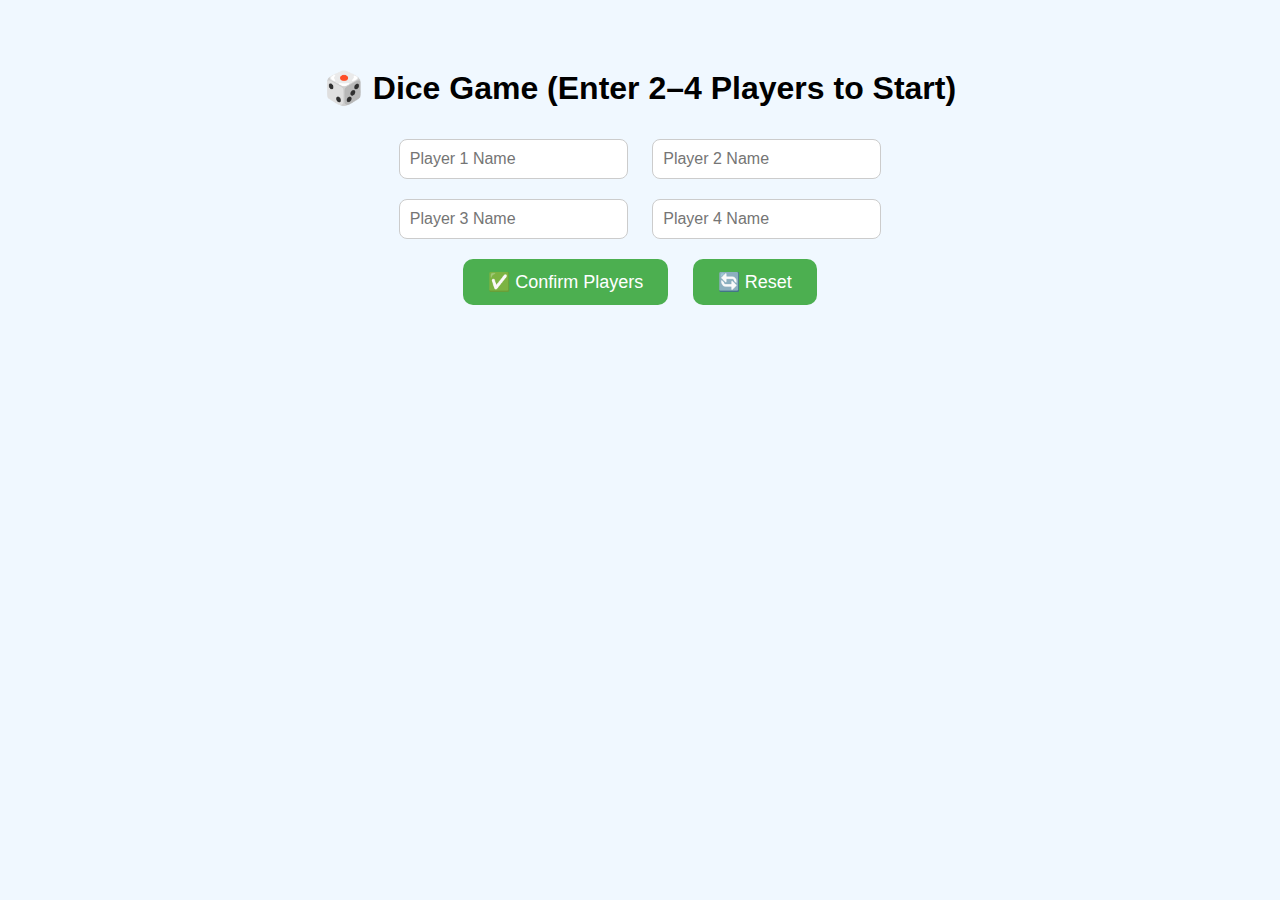
<file: Ludo-Game/index.html>
<!DOCTYPE html>
<html>
<head>
  <title>🎲 Dynamic Dice Game</title>
  <link rel="stylesheet" href="ludo.css">
</head>
<body>

  <h1>🎲 Dice Game (Enter 2–4 Players to Start)</h1>

  <div id="nameInputs">
    <input type="text" id="p1" placeholder="Player 1 Name" />
    <input type="text" id="p2" placeholder="Player 2 Name" /><br>
    <input type="text" id="p3" placeholder="Player 3 Name" />
    <input type="text" id="p4" placeholder="Player 4 Name" />
  </div>

  <button onclick="initGame()">✅ Confirm Players</button>
  <button onclick="resetGame()">🔄 Reset</button>

  <div id="countdown"></div>

  <div id="gameDisplay" class="fade">
    <div id="round"></div>
    <div id="rolls"></div>
    <div id="scores"></div>
    <div id="result" class="highlight"></div>
    <button onclick="startGame()">🎮 Next Round</button>
  </div>

  <script src="ludo.js"></script>
</body>
</html>
</file>
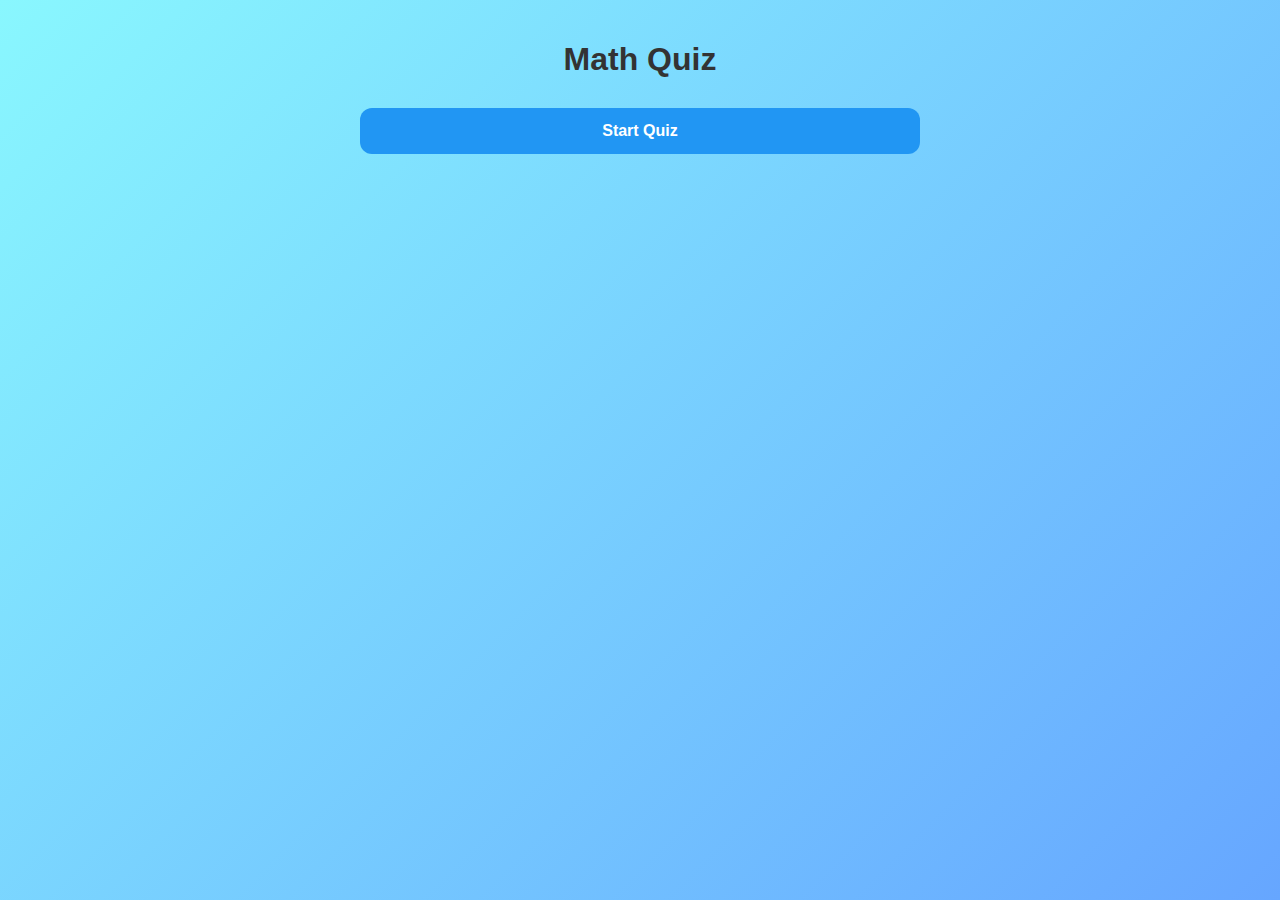
<file: Math-quiz/index.html>
<!DOCTYPE html>
<html lang="en">
<head>
  <meta charset="UTF-8" />
  <meta name="viewport" content="width=device-width, initial-scale=1.0" />
  <title>Offline Math Quiz</title>
  <link rel="stylesheet" href="math.css">
</head>
<body>
<div class="container">
  <h1>Math Quiz</h1>
  <button id="start-btn" class="btn-primary">Start Quiz</button>

  <div id="quiz" class="card" style="display:none;">
    <div class="info">
      <span>Score: <span id="score">0</span></span>
      <span>Question <span id="current">1</span></span>
    </div>

    <div class="progress"><div id="progress-bar" class="progress-bar"></div></div>

    <div id="timer">Time left: <span id="time-left">30</span>s</div>

    <div id="question" class="question"></div>
    <div id="answers"></div>

    <button id="next-btn" class="btn-primary" style="display:none;">Next</button>
    <button id="restart-btn" class="btn-primary" style="display:none;">Restart</button>
  </div>

  <div id="summary" class="card" style="display:none;">
    <h2>Quiz Completed!</h2>
    <p>Your Score: <span id="final-score"></span></p>
    <p>High Score: <span id="high-score"></span></p>
    <button id="play-again-btn" class="btn-primary">Play Again</button>
  </div>
</div>

<script src="math.js"></script>
</body>
</html>
</file>
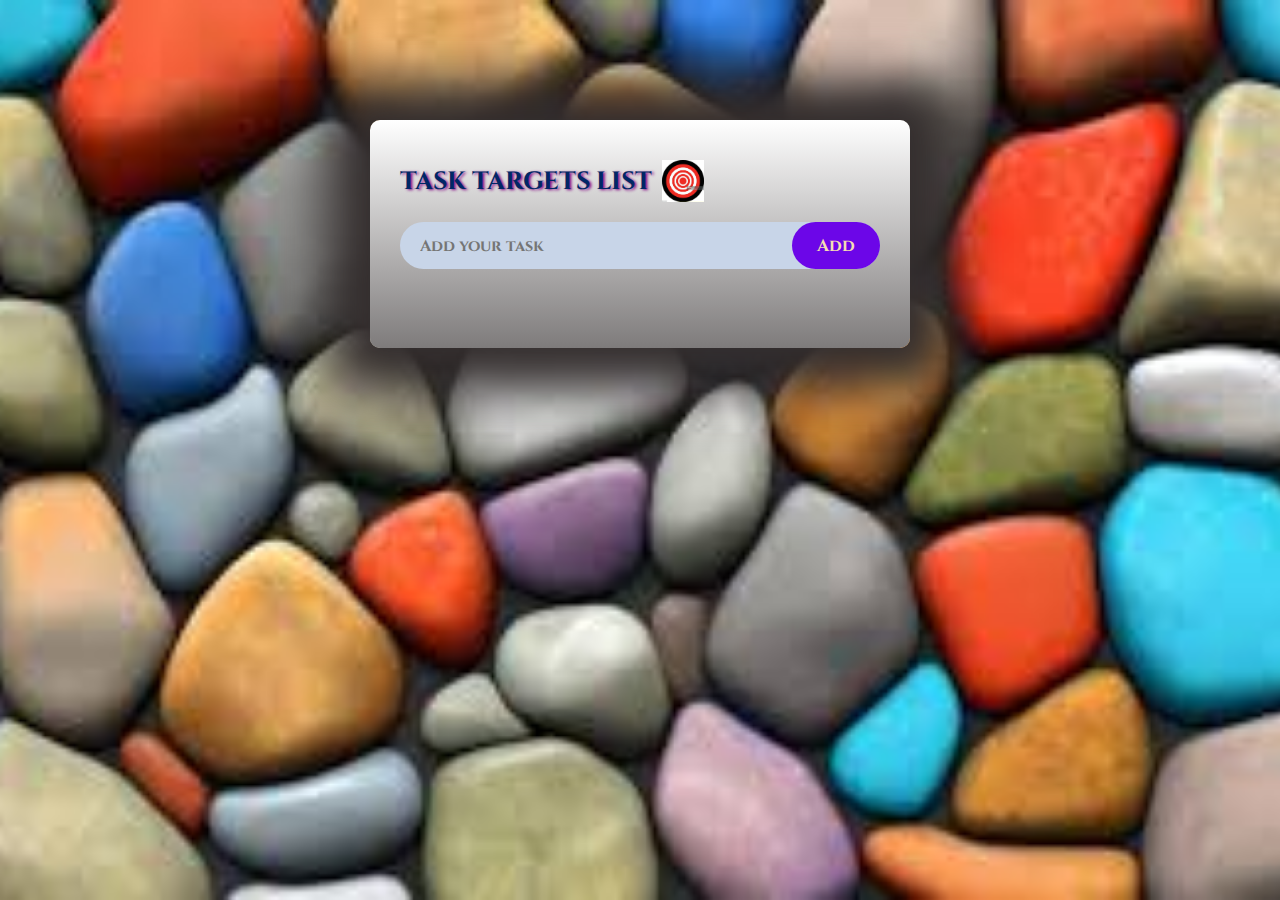
<file: DAILY TARGETS .html>
<!DOCTYPE html>
<html lang="en">

<head>
  <meta charset="UTF-8" />
  <meta name="viewport" content="width=device-width, initial-scale=1.0" />
  <title>DAILY TARGETS</title>
  <link
    href="https://fonts.googleapis.com/css2?family=Cinzel:wght@400..900&family=Griffy&family=Vollkorn+SC&family=MedievalSharp&display=swap"
    rel="stylesheet">
  <style>
    * {
      margin: 0;
      padding: 0;
      font-family: 'Cinzel';
      box-sizing: border-box;
      font-weight: bold;
    }

    .cont {
      width: 100%;
      min-height: 100vh;
      background: url("[data-uri]");
      background-repeat: no-repeat;
      background-size: cover;
      background-position: center;
      padding: 20px;
    }

    .todo-app {
      width: 100%;
      max-width: 540px;
      background: linear-gradient(white, rgb(126, 123, 123));
      margin: 100px auto 20px;
      padding: 40px 30px 70px;
      border-radius: 10px;
      box-shadow: rgb(52, 46, 46) 1px 1px 50px 43px;
    }

    .todo-app h2 {
      color: #002765;
      display: flex;
      align-items: center;
      margin-bottom: 20px;
      font-family: "Cinzel", serif;
      font-weight: bold;
      font-size: 25px;
      text-shadow: purple 2px 1px 3px;
    }

    .todo-app h2 img {
      width: 42px;
      margin-left: 10px;
    }

    .row {
      display: flex;
      align-items: center;
      justify-content: space-between;
      background: #c8d5e8;
      border-radius: 30px;
      padding-left: 10px;
      margin-bottom: 9px;
    }

    input {
      flex: 1;
      font-size: 16px;
      border: none;
      outline: none;
      background: transparent;
      padding: 10px;
    }

    button {
      border: none;
      outline: none;
      padding: 12px 25px;
      background: #6c06e8;
      color: wheat;
      font-size: 17px;
      cursor: pointer;
      border-radius: 30px;
    }

    ul li {
      list-style: none;
      font-size: 17px;
      padding: 13px 8px 12px 45px;
      user-select: none;
      cursor: pointer;
      position: relative;
    }

    ul li::before {
      content: '';
      position: absolute;
      height: 30px;
      width: 30px;
      border-radius: 100%;
      background-image: url("[data-uri]");
      background-size: cover;
      background-position: center;
      top: 12px;
      left: 5px;
    }

    ul li.done {
      color: #ab66ff;
      text-decoration: line-through;
    }

    ul li.done::before {
      background-image: url("[data-uri]");
    }

    ul li span {
      position: absolute;
      right: 0;
      top: 5px;
      width: 40px;
      height: 40px;
      font-size: 22px;
      color: #ff0404;
      line-height: 40px;
      text-align: center;
      border-radius: 50%;
    }

    input:hover {
      background: rgb(216, 207, 248);
    }

    button:hover {
      background: #360474;
    }

    ul li:hover {
      background: rgb(135, 127, 127);
    }

    ul li span:hover {
      background: #d6bbbb;
    }
  </style>
</head>

<body>
  <div class="cont">
    <div class="todo-app">
      <h2>TASK TARGETS LIST <img
          src="[data-uri]">
      </h2>
      <div class="row">
        <input type="text" id="input-box" placeholder="Add your task">
        <button onclick="addTask()">Add</button>
      </div>
      <ul id="list-container"></ul>
    </div>
  </div>

  <script>
    const inputBox = document.getElementById("input-box");
    const listContainer = document.getElementById("list-container");

    function addTask() {
      if (inputBox.value.trim() === '') {
        alert("Please write something!");
        return;
      }
      let li = document.createElement("li");
      li.innerText = inputBox.value;
      listContainer.appendChild(li);

      let span = document.createElement("span");
      span.innerHTML = "\u00d7";
      li.appendChild(span);

      inputBox.value = '';
      saveData();
    }

    listContainer.addEventListener("click", function (e) {
      if (e.target.tagName === "LI") {
        e.target.classList.toggle("done");
        saveData();
      } else if (e.target.tagName === "SPAN") {
        e.target.parentElement.remove();
        saveData();
      }
    });

    function saveData() {
      localStorage.setItem("data", listContainer.innerHTML);
    }

    function showTask() {
      listContainer.innerHTML = localStorage.getItem("data") || "";
    }

    showTask();
  </script>
</body>

</html>
</file>
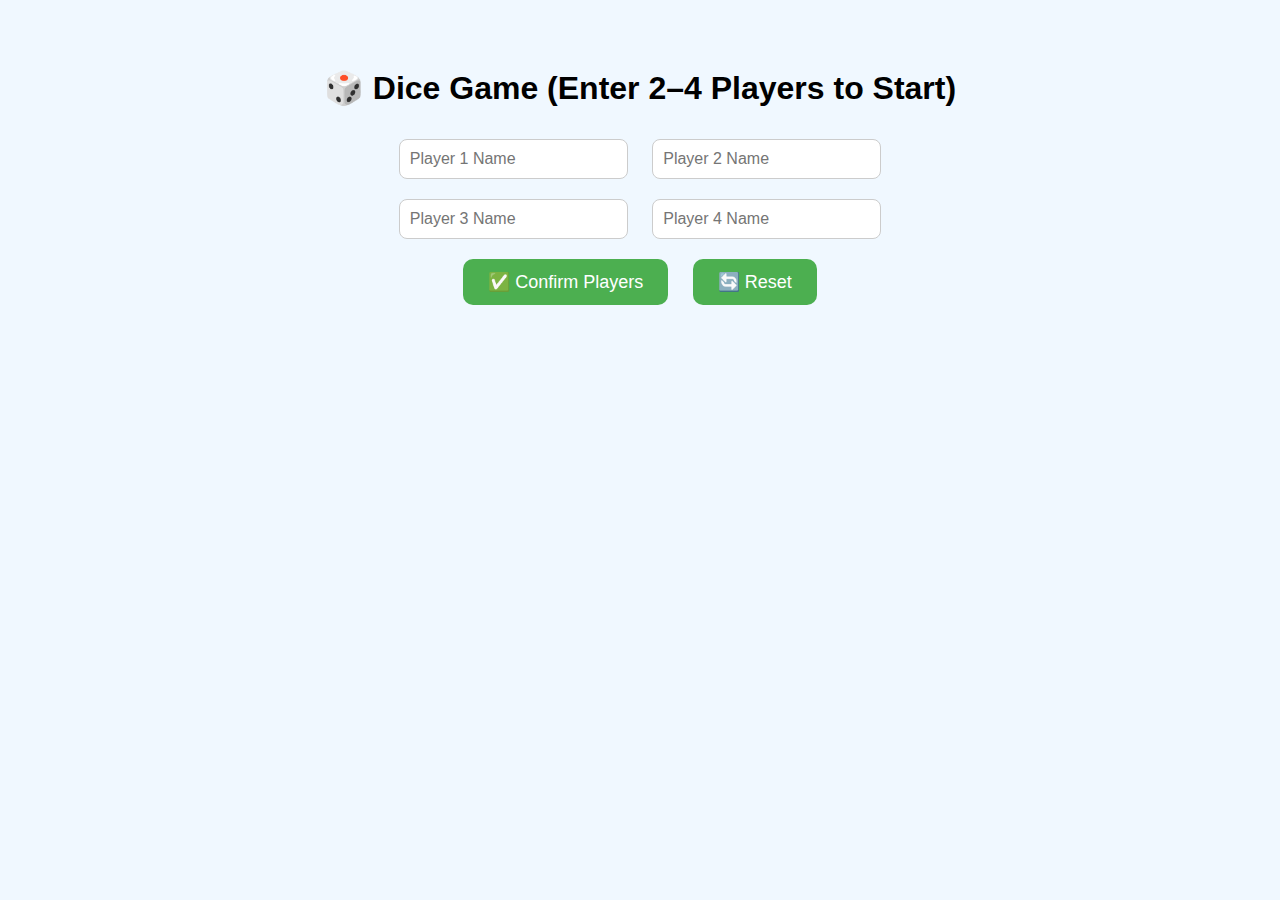
<file: LUDO .html>
<!DOCTYPE html>
<html>
<head>
  <title>🎲 Dynamic Dice Game</title>
  <style>
    body {
      font-family: sans-serif;
      text-align: center;
      padding: 40px;
      background-color: #f0f8ff;
    }

    input {
      padding: 10px;
      font-size: 16px;
      margin: 10px;
      border-radius: 8px;
      border: 1px solid #ccc;
    }

    button {
      padding: 12px 25px;
      font-size: 18px;
      background-color: #4CAF50;
      color: white;
      border: none;
      border-radius: 10px;
      cursor: pointer;
      margin: 10px;
    }

    #gameDisplay {
      opacity: 0;
      transition: opacity 0.8s ease-in-out;
    }

    #gameDisplay.show {
      opacity: 1;
    }

    #round, #rolls, #scores, #result, #countdown {
      margin-top: 20px;
      font-size: 20px;
      font-weight: bold;
    }

    .highlight {
      font-size: 26px;
      color: darkblue;
      margin-top: 20px;
    }

    .dice {
      display: inline-block;
      font-size: 30px;
      animation: rollDice 0.6s ease-in-out;
    }

    @keyframes rollDice {
      0% { transform: rotate(0deg) scale(1); opacity: 0.3; }
      50% { transform: rotate(360deg) scale(1.4); opacity: 0.9; }
      100% { transform: rotate(0deg) scale(1); opacity: 1; }
    }

    #countdown {
      font-size: 28px;
      color: crimson;
    }
  </style>
</head>
<body>

  <h1>🎲 Dice Game (Enter 2–4 Players to Start)</h1>

  <!-- Player Inputs -->
  <div id="nameInputs">
    <input type="text" id="p1" placeholder="Player 1 Name" />
    <input type="text" id="p2" placeholder="Player 2 Name" /><br>
    <input type="text" id="p3" placeholder="Player 3 Name" />
    <input type="text" id="p4" placeholder="Player 4 Name" />
  </div>

  <!-- Buttons -->
  <button onclick="initGame()">✅ Confirm Players</button>
  <button onclick="resetGame()">🔄 Reset</button>

  <!-- Countdown Display -->
  <div id="countdown"></div>

  <!-- Game Display -->
  <div id="gameDisplay" class="fade">
    <div id="round"></div>
    <div id="rolls"></div>
    <div id="scores"></div>
    <div id="result" class="highlight"></div>
    <button onclick="startGame()">🎮 Next Round</button>
  </div>

  <script>
    let round = 0;
    const maxRounds = 7;
    let players = [];
    let scores = [];

    function initGame() {
      // Collect player names from inputs
      players = [
        document.getElementById("p1").value.trim(),
        document.getElementById("p2").value.trim(),
        document.getElementById("p3").value.trim(),
        document.getElementById("p4").value.trim()
      ].filter(name => name !== "");

      if (players.length < 2) {
        alert("❗ Please enter at least 2 player names to start the game.");
        return;
      }

      // Hide name inputs, show game UI
      document.getElementById("nameInputs").style.display = "none";
      document.getElementById("gameDisplay").classList.remove("show");
      round = 0;
      scores = new Array(players.length).fill(0);

      // Start first round
      startGame();
    } 

    function startGame() {
      if (round >= maxRounds) return;

      round++;
      document.getElementById("round").textContent = `🎯 Round ${round} of ${maxRounds}`;

      // Countdown before roll
      let countdown = 3;
      document.getElementById("countdown").textContent = countdown;

      const interval = setInterval(() => {
        countdown--;
        if (countdown > 0) {
          document.getElementById("countdown").textContent = countdown;
        } else if (countdown === 0) {
          document.getElementById("countdown").textContent = "🎲 Rolling!";
        } else {
          clearInterval(interval);
          document.getElementById("countdown").textContent = "";
          playRound();
        }
      }, 800);
    }

    function playRound() {
      const gameDisplay = document.getElementById("gameDisplay");
      gameDisplay.classList.remove("show");
      void gameDisplay.offsetWidth;
      gameDisplay.classList.add("show");

      let rollsText = "";
      for (let i = 0; i < players.length; i++) {
        const roll = Math.floor(Math.random() * 6) + 1;
        scores[i] += roll;
        rollsText += `<div class="dice">${players[i]} rolled: ${roll} 🎲</div><br>`;
      }

      document.getElementById("rolls").innerHTML = rollsText;
      document.getElementById("scores").innerText =
        `Scores:\n${players.map((p, i) => `${p}: ${scores[i]}`).join('\n')}`;

      if (round === maxRounds) {
        declareWinner();
      }
    }

    function declareWinner() {
      const maxScore = Math.max(...scores);
      const winners = players.filter((_, i) => scores[i] === maxScore);

      let resultText = "";
      if (winners.length === 1) {
        resultText = `🏆 ${winners[0]} Wins with ${maxScore} Points!`;
      } else {
        resultText = `🤝 It's a Tie between ${winners.join(" & ")} with ${maxScore} Points!`;
      }

      document.getElementById("result").textContent = resultText;
    }

    function resetGame() {
      round = 0;
      players = [];
      scores = [];

      document.getElementById("nameInputs").style.display = "block";
      document.getElementById("gameDisplay").classList.remove("show");

      document.getElementById("round").textContent = "";
      document.getElementById("rolls").textContent = "";
      document.getElementById("scores").textContent = "";
      document.getElementById("result").textContent = "";
      document.getElementById("countdown").textContent = "";

      // Clear inputs
      document.getElementById("p1").value = "";
      document.getElementById("p2").value = "";
      document.getElementById("p3").value = "";
      document.getElementById("p4").value = "";
    }
  </script>

</body>
</html>
</file>
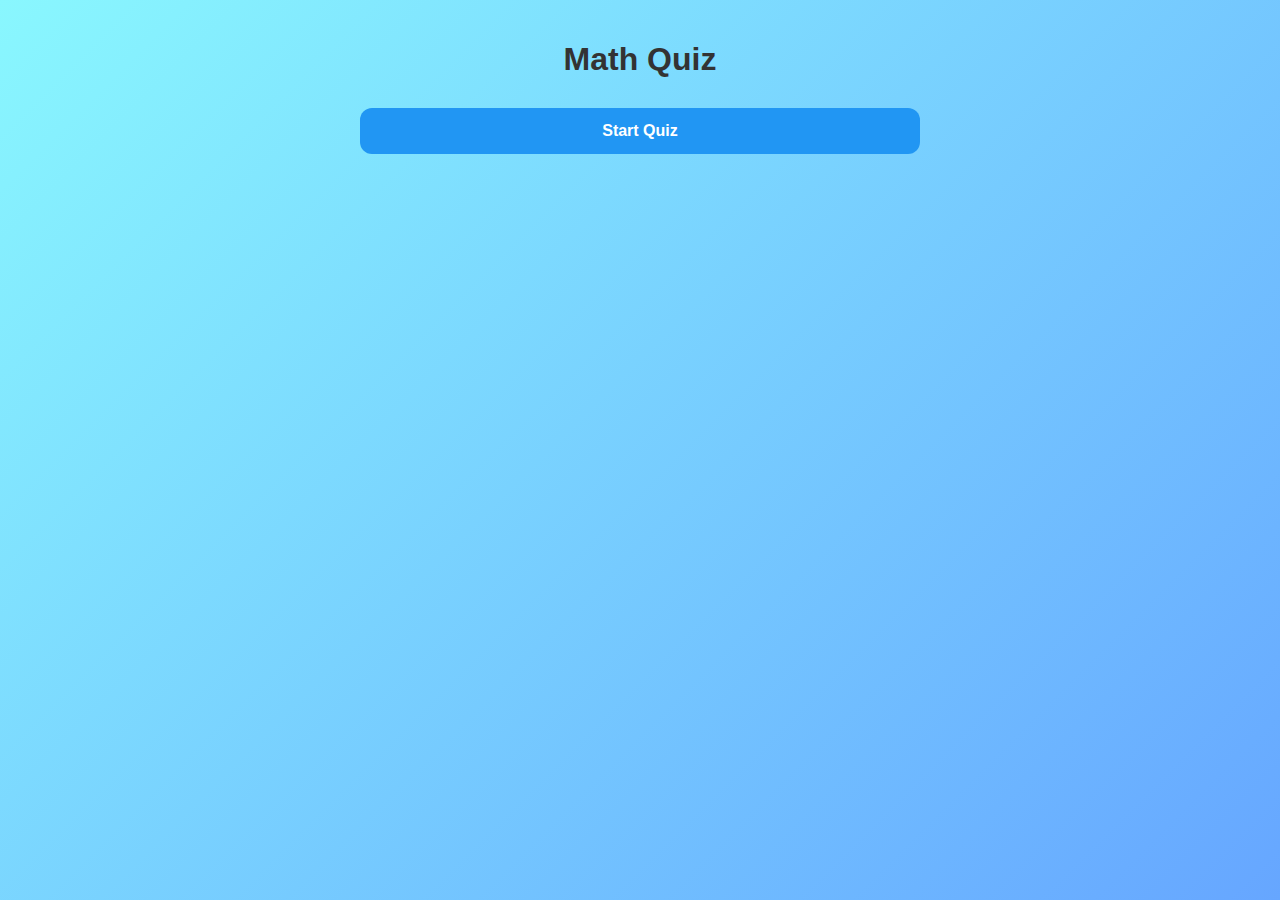
<file: MATH QUIZ .html>
<!DOCTYPE html>
<html lang="en">
<head>
  <meta charset="UTF-8" />
  <meta name="viewport" content="width=device-width, initial-scale=1.0" />
  <title>Offline Math Quiz</title>
  <style>
    * {
      box-sizing: border-box;
    }
    body {
      margin: 0;
      font-family: 'Segoe UI', sans-serif;
      background: linear-gradient(135deg, #89f7fe 0%, #66a6ff 100%);
      color: #333;
      min-height: 100vh;
      transition: background 0.5s, color 0.5s;
    }
    .container {
      max-width: 600px;
      margin: 0 auto;
      padding: 20px;
      display: flex;
      flex-direction: column;
      align-items: center;
    }
    h1 {
      text-align: center;
      margin-bottom: 20px;
    }
    .card {
      background: rgba(255, 255, 255, 0.9);
      border-radius: 16px;
      padding: 25px;
      box-shadow: 0 10px 30px rgba(0, 0, 0, 0.1);
      margin-top: 20px;
      width: 100%;
      transition: background 0.3s ease;
    }
    .question {
      font-size: 1.3rem;
      margin-bottom: 20px;
    }
    button {
      display: block;
      width: 100%;
      margin: 10px 0;
      padding: 14px;
      font-size: 1rem;
      border: none;
      border-radius: 12px;
      cursor: pointer;
      transition: all 0.3s ease;
    }
    .btn-answer {
      background: #f0f0f0;
      box-shadow: 2px 2px 6px #ccc, -2px -2px 6px #fff;
    }
    .btn-answer:hover {
      background: #e0e0e0;
    }
    .btn-correct {
      background-color: #4caf50 !important;
      color: white;
    }
    .btn-wrong {
      background-color: #f44336 !important;
      color: white;
    }
    .btn-primary {
      background: #2196f3;
      color: white;
      font-weight: bold;
    }
    .btn-primary:hover {
      background: #1976d2;
    }
    .progress {
      height: 10px;
      background: #ddd;
      border-radius: 6px;
      overflow: hidden;
      margin-top: 10px;
    }
    .progress-bar {
      height: 10px;
      background: #2196f3;
      width: 0;
      transition: width 0.3s;
    }
    .info {
      display: flex;
      justify-content: space-between;
      margin-bottom: 10px;
      font-weight: bold;
    }
    #timer {
      text-align: right;
      margin-bottom: 10px;
      font-style: italic;
    }
    @media (max-width: 500px) {
      .question {
        font-size: 1.1rem;
      }
      button {
        font-size: 0.95rem;
        padding: 12px;
      }
    }
  </style>
</head>
<body>
<div class="container">
  <h1>Math Quiz</h1>
  <button id="start-btn" class="btn-primary">Start Quiz</button>

  <div id="quiz" class="card" style="display:none;">
    <div class="info">
      <span>Score: <span id="score">0</span></span>
      <span>Question <span id="current">1</span></span>
    </div>
    <div class="progress"><div id="progress-bar" class="progress-bar"></div></div>
    <div id="timer">Time left: <span id="time-left">30</span>s</div>
    <div id="question" class="question"></div>
    <div id="answers"></div>
    <button id="next-btn" class="btn-primary" style="display:none;">Next</button>
    <button id="restart-btn" class="btn-primary" style="display:none;">Restart</button>
  </div>

  <div id="summary" class="card" style="display:none;">
    <h2>Quiz Completed!</h2>
    <p>Your Score: <span id="final-score"></span></p>
    <p>High Score: <span id="high-score"></span></p>
    <button id="play-again-btn" class="btn-primary">Play Again</button>
  </div>
</div>

<script>
// JavaScript remains unchanged — already functional
const startBtn = document.getElementById('start-btn');
const quiz = document.getElementById('quiz');
const questionEl = document.getElementById('question');
const answersEl = document.getElementById('answers');
const nextBtn = document.getElementById('next-btn');
const restartBtn = document.getElementById('restart-btn');
const scoreEl = document.getElementById('score');
const currentEl = document.getElementById('current');
const progressBar = document.getElementById('progress-bar');
const summary = document.getElementById('summary');
const finalScore = document.getElementById('final-score');
const highScoreEl = document.getElementById('high-score');
const timeLeftEl = document.getElementById('time-left');

let score = 0;
let questionCount = 0;
let correctAnswer = 0;
let timer;

function generateQuestion() {
  let a = Math.floor(Math.random() * 50) + 1;
  let b = Math.floor(Math.random() * 50) + 1;
  let ops = ['+', '-', '*', '/'];
  let op = ops[Math.floor(Math.random() * ops.length)];

  if (op === '/') {
    correctAnswer = a;
    a = a * b;
  }

  let questionText = `${a} ${op} ${b}`;
  correctAnswer = Math.round(eval(questionText));
  const options = [correctAnswer];
  while (options.length < 4) {
    const fake = correctAnswer + Math.floor(Math.random() * 10 - 5);
    if (!options.includes(fake)) options.push(fake);
  }
  return {
    question: `What is ${questionText}?`,
    options: options.sort(() => Math.random() - 0.5)
  };
}

function startTimer() {
  let time = 30;
  timeLeftEl.textContent = time;
  clearInterval(timer);
  timer = setInterval(() => {
    time--;
    timeLeftEl.textContent = time;
    if (time <= 0) {
      clearInterval(timer);
      showQuestion();
    }
  }, 1000);
}

function showQuestion() {
  const q = generateQuestion();
  questionEl.textContent = q.question;
  answersEl.innerHTML = '';
  q.options.forEach(opt => {
    const btn = document.createElement('button');
    btn.textContent = opt;
    btn.className = 'btn-answer';
    btn.onclick = () => selectAnswer(btn);
    answersEl.appendChild(btn);
  });
  nextBtn.style.display = 'none';
  restartBtn.style.display = 'none';
  updateProgress();
  startTimer();
}

function selectAnswer(btn) {
  clearInterval(timer);
  const buttons = document.querySelectorAll('.btn-answer');
  buttons.forEach(b => {
    b.disabled = true;
    if (parseInt(b.textContent) === correctAnswer) b.classList.add('btn-correct');
    else if (b === btn) b.classList.add('btn-wrong');
  });
  if (parseInt(btn.textContent) === correctAnswer) score++;
  scoreEl.textContent = score;
  nextBtn.style.display = 'block';
  restartBtn.style.display = 'block';
}

function updateProgress() {
  questionCount++;
  currentEl.textContent = questionCount;
  progressBar.style.width = `${(questionCount % 10) * 10}%`;
}

function showSummary() {
  quiz.style.display = 'none';
  summary.style.display = 'block';
  finalScore.textContent = score;
  const highScore = Math.max(score, localStorage.getItem('mathHighScore') || 0);
  localStorage.setItem('mathHighScore', highScore);
  highScoreEl.textContent = highScore;
}

startBtn.onclick = () => {
  score = 0;
  questionCount = 0;
  scoreEl.textContent = score;
  summary.style.display = 'none';
  quiz.style.display = 'block';
  showQuestion();
};

nextBtn.onclick = showQuestion;
restartBtn.onclick = showQuestion;
playAgainBtn.onclick = () => {
  score = 0;
  questionCount = 0;
  summary.style.display = 'none';
  quiz.style.display = 'block';
  showQuestion();
};
</script>
</body>
</html>
</file>
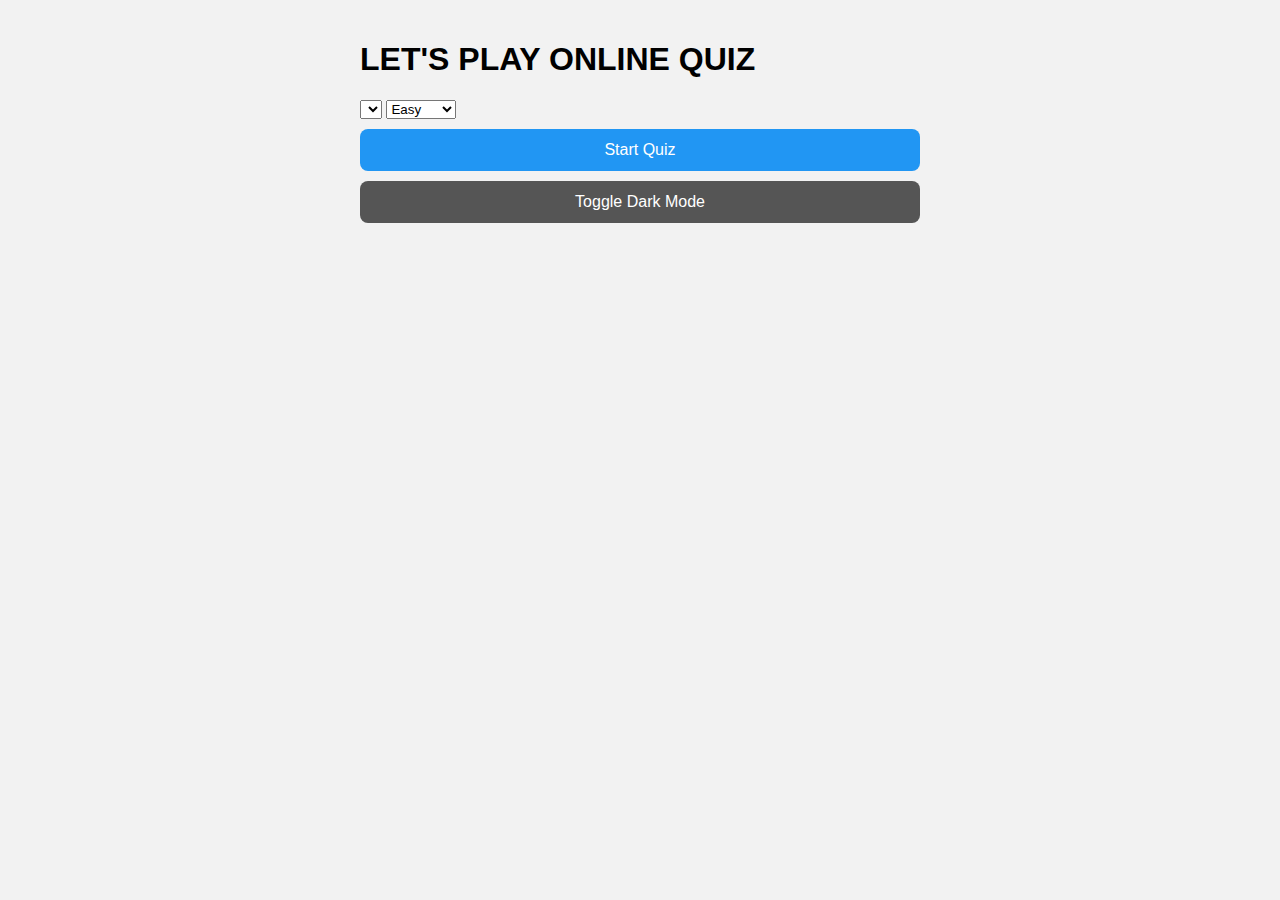
<file: QUIZ .html>
<!DOCTYPE html>
<html lang="en">
<head>
  <meta charset="UTF-8" />
  <meta name="viewport" content="width=device-width, initial-scale=1.0" />
  <title>Pro Quiz Game</title>
  <style>
    * { box-sizing: border-box; }
    body {
      margin: 0;
      font-family: 'Segoe UI', sans-serif;
      background-color: #f2f2f2;
      transition: background 0.3s, color 0.3s;
    }
    .dark-mode {
      background-color: #121212;
      color: #f5f5f5;
    }
    .container {
      max-width: 600px;
      margin: 0 auto;
      padding: 20px;
    }
    .card {
      background: white;
      border-radius: 12px;
      padding: 20px;
      box-shadow: 0 8px 24px rgba(0,0,0,0.1);
      margin-top: 20px;
      transition: background 0.3s;
    }
    .dark-mode .card {
      background: #1e1e1e;
    }
    .question {
      font-size: 1.2rem;
      margin-bottom: 15px;
    }
    button {
      display: block;
      width: 100%;
      margin: 10px 0;
      padding: 12px;
      font-size: 1rem;
      border: none;
      border-radius: 8px;
      cursor: pointer;
      transition: background 0.3s;
    }
    .btn-answer { background: #eee; }
    .btn-answer:hover { background: #ddd; }
    .btn-correct { background-color: #4caf50 !important; color: white; }
    .btn-wrong { background-color: #f44336 !important; color: white; }
    .btn-primary {
      background: #2196f3;
      color: white;
    }
    .btn-toggle {
      background: #555;
      color: white;
      margin-top: 10px;
    }
    .progress {
      height: 10px;
      background: #ddd;
      border-radius: 6px;
      overflow: hidden;
      margin-top: 10px;
    }
    .progress-bar {
      height: 10px;
      background: #2196f3;
      width: 0;
      transition: width 0.3s;
    }
    .info {
      display: flex;
      justify-content: space-between;
      margin-bottom: 10px;
    }
    @media (max-width: 500px) {
      .question { font-size: 1rem; }
    }
  </style>
</head>
<body>
<div class="container">
  <h1>LET'S PLAY ONLINE QUIZ</h1>
  <select id="category-select"></select>
  <select id="difficulty-select">
    <option value="easy">Easy</option>
    <option value="medium">Medium</option>
    <option value="hard">Hard</option>
  </select>
  <button id="start-btn" class="btn-primary">Start Quiz</button>
  <button id="toggle-theme" class="btn-toggle">Toggle Dark Mode</button>

  <div id="quiz" class="card" style="display:none;">
    <div class="info">
      <span>Score: <span id="score">0</span></span>
      <span>Question <span id="current">1</span></span>
    </div>
    <div class="progress"><div id="progress-bar" class="progress-bar"></div></div>
    <div id="question" class="question">Question text</div>
    <div id="answers"></div>
    <button id="next-btn" class="btn-primary" style="display:none;">Next</button>
    <button id="restart-btn" class="btn-primary" style="display:none;">Restart</button>
  </div>

  <div id="summary" class="card" style="display:none;">
    <h2>Quiz Completed!</h2>
    <p>Your Score: <span id="final-score"></span></p>
    <p>High Score: <span id="high-score"></span></p>
    <button id="play-again-btn" class="btn-primary">Play Again</button>
  </div>
</div>

<script>
const categorySelect = document.getElementById('category-select');
const difficultySelect = document.getElementById('difficulty-select');
const startBtn = document.getElementById('start-btn');
const toggleThemeBtn = document.getElementById('toggle-theme');
const quiz = document.getElementById('quiz');
const questionEl = document.getElementById('question');
const answersEl = document.getElementById('answers');
const nextBtn = document.getElementById('next-btn');
const restartBtn = document.getElementById('restart-btn');
const scoreEl = document.getElementById('score');
const currentEl = document.getElementById('current');
const progressBar = document.getElementById('progress-bar');
const summary = document.getElementById('summary');
const finalScore = document.getElementById('final-score');
const highScoreEl = document.getElementById('high-score');
const playAgainBtn = document.getElementById('play-again-btn');

let questions = [], currentQuestion = {}, score = 0, questionCount = 0, correctAnswer = '', token = '';

async function getToken() {
  const res = await fetch('https://opentdb.com/api_token.php?command=request');
  const data = await res.json();
  token = data.token;
}

async function loadCategories() {
  const res = await fetch('https://opentdb.com/api_category.php');
  const data = await res.json();
  categorySelect.innerHTML = data.trivia_categories.map(cat => `<option value="${cat.id}">${cat.name}</option>`).join('');
}

function decode(text) {
  const txt = document.createElement('textarea');
  txt.innerHTML = text;
  return txt.value;
}

async function getQuestion() {
  const category = categorySelect.value;
  const difficulty = difficultySelect.value;
  const res = await fetch(`https://opentdb.com/api.php?amount=1&category=${category}&difficulty=${difficulty}&type=multiple&token=${token}`);
  const data = await res.json();
  if (data.response_code === 4) {
    await fetch(`https://opentdb.com/api_token.php?command=reset&token=${token}`);
    return getQuestion();
  }
  currentQuestion = data.results[0];
  correctAnswer = decode(currentQuestion.correct_answer);
  const options = [...currentQuestion.incorrect_answers.map(decode), correctAnswer].sort(() => Math.random() - 0.5);
  showQuestion(decode(currentQuestion.question), options);
}

function showQuestion(question, options) {
  questionEl.textContent = question;
  answersEl.innerHTML = '';
  options.forEach(option => {
    const btn = document.createElement('button');
    btn.textContent = option;
    btn.classList.add('btn-answer');
    btn.onclick = () => selectAnswer(btn);
    answersEl.appendChild(btn);
  });
  nextBtn.style.display = 'none';
  restartBtn.style.display = 'none';
}

function selectAnswer(btn) {
  const buttons = document.querySelectorAll('.btn-answer');
  buttons.forEach(b => {
    b.disabled = true;
    if (b.textContent === correctAnswer) b.classList.add('btn-correct');
    else if (b === btn) b.classList.add('btn-wrong');
  });
  if (btn.textContent === correctAnswer) score++;
  scoreEl.textContent = score;
  nextBtn.style.display = 'block';
  restartBtn.style.display = 'block';
}

function updateProgress() {
  currentEl.textContent = questionCount;
  progressBar.style.width = `${(questionCount % 10) * 10}%`;
}

function showSummary() {
  quiz.style.display = 'none';
  summary.style.display = 'block';
  finalScore.textContent = score;
  const highScore = Math.max(score, localStorage.getItem('highScore') || 0);
  localStorage.setItem('highScore', highScore);
  highScoreEl.textContent = highScore;
}

startBtn.onclick = () => {
  score = 0;
  questionCount = 1;
  scoreEl.textContent = score;
  currentEl.textContent = questionCount;
  summary.style.display = 'none';
  quiz.style.display = 'block';
  getQuestion();
};

nextBtn.onclick = () => {
  questionCount++;
  updateProgress();
  getQuestion();
};

restartBtn.onclick = () => {
  score = 0;
  questionCount = 1;
  scoreEl.textContent = score;
  currentEl.textContent = questionCount;
  updateProgress();
  getQuestion();
};

playAgainBtn.onclick = () => {
  score = 0;
  questionCount = 1;
  summary.style.display = 'none';
  quiz.style.display = 'block';
  getQuestion();
};

toggleThemeBtn.onclick = () => {
  document.body.classList.toggle('dark-mode');
};

getToken().then(loadCategories);
</script>
</body>
</html>
</file>
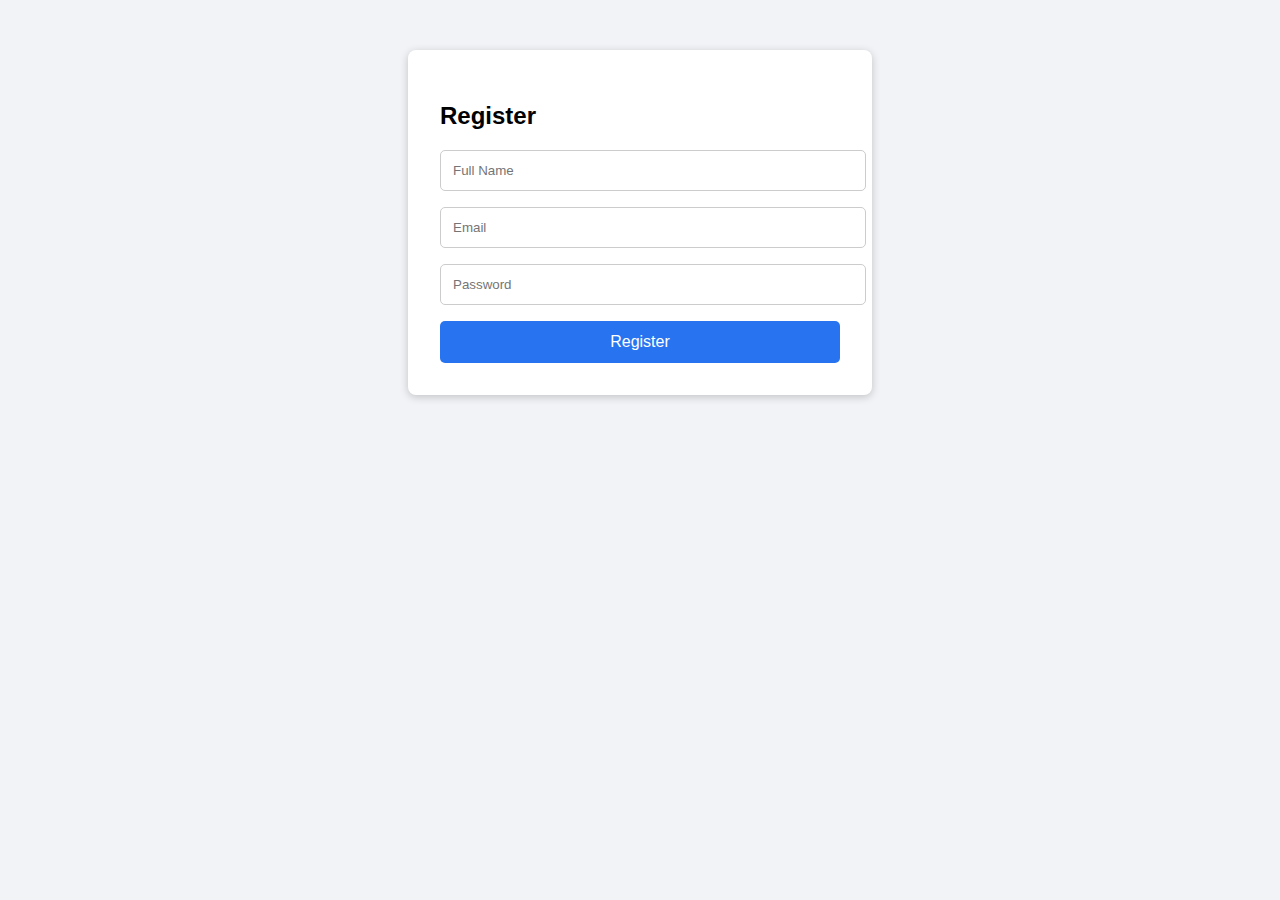
<file: WEB-STORE.html>
<!DOCTYPE html>
<html lang="en">
<head>
  <meta charset="UTF-8" />
  <meta name="viewport" content="width=device-width, initial-scale=1.0"/>
  <title>DIKIMANU'S STORE - All-In-One</title>
  <style>
    body {
      font-family: 'Segoe UI', sans-serif;
      margin: 0;
      padding: 0;
      background: #f1f3f6;
    }

    .hidden {
      display: none;
    }

    header {
      background-color: #2874f0;
      color: white;
      padding: 1rem 1.5rem;
      font-size: 1.5rem;
      font-weight: bold;
      display: flex;
      justify-content: space-between;
      align-items: center;
    }

    .logo {
      font-size: 1.5rem;
    }

    .cart {
      font-size: 1rem;
      cursor: pointer;
    }

    .main {
      padding: 1rem;
    }

    #productList {
      display: grid;
      grid-template-columns: repeat(auto-fit, minmax(180px, 1fr));
      gap: 1rem;
    }

    .product-card {
      background: white;
      border-radius: 8px;
      padding: 1rem;
      box-shadow: 0 2px 6px rgba(0,0,0,0.1);
      text-align: center;
      cursor: pointer;
      transition: transform 0.2s ease;
      display: flex;
      flex-direction: column;
      justify-content: space-between;
    }

    .product-card:hover {
      transform: translateY(-5px);
    }

    .product-card img {
      max-width: 100%;
      height: 150px;
      object-fit: cover;
      border-radius: 4px;
    }

    .product-name {
      font-weight: bold;
      margin-top: 0.5rem;
    }

    .price {
      color: green;
      font-size: 1.1rem;
      margin: 0.5rem 0;
    }

    .description {
      font-size: 0.85rem;
      color: #555;
    }

    .rating {
      color: orange;
      margin-bottom: 0.3rem;
    }

    .free-delivery {
      font-size: 0.75rem;
      color: #008000;
      font-weight: 600;
      margin-bottom: 0.5rem;
    }

    .add-btn {
      background-color: #ff9f00;
      border: none;
      padding: 0.5rem 1rem;
      color: white;
      border-radius: 5px;
      cursor: pointer;
      margin-top: 0.5rem;
      width: 100%;
      font-weight: bold;
      transition: background-color 0.3s ease;
    }
    .add-btn:hover {
      background-color: #cc7a00;
    }

    #productModal {
      position: fixed;
      top: 0;
      left: 0;
      right: 0;
      bottom: 0;
      background: rgba(0,0,0,0.5);
      display: none;
      justify-content: center;
      align-items: center;
      z-index: 10;
    }

    #productModalContent {
      background: white;
      padding: 2rem;
      border-radius: 10px;
      max-width: 400px;
      width: 90%;
    }

    .register-form {
      max-width: 400px;
      margin: 50px auto;
      padding: 2rem;
      background: white;
      box-shadow: 0 2px 8px rgba(0,0,0,0.2);
      border-radius: 8px;
    }

    .register-form input {
      width: 100%;
      padding: 0.75rem;
      margin-bottom: 1rem;
      border: 1px solid #ccc;
      border-radius: 5px;
    }

    .register-form button {
      width: 100%;
      padding: 0.75rem;
      background: #2874f0;
      color: white;
      border: none;
      border-radius: 5px;
      font-size: 1rem;
      cursor: pointer;
    }

    #cartDetails {
      position: fixed;
      bottom: 20px;
      right: 20px;
      background: white;
      border-radius: 10px;
      box-shadow: 0 2px 8px rgba(0,0,0,0.3);
      padding: 1rem 1.5rem;
      max-width: 300px;
      display: none;
      z-index: 20;
    }

    #cartDetails h3 {
      margin-top: 0;
      margin-bottom: 1rem;
    }

    #cartItems {
      max-height: 150px;
      overflow-y: auto;
      margin-bottom: 1rem;
    }

    #cartItems div {
      display: flex;
      justify-content: space-between;
      margin-bottom: 0.5rem;
    }

    #purchaseBtn {
      width: 100%;
      padding: 0.5rem;
      background: #2874f0;
      color: white;
      border: none;
      border-radius: 5px;
      font-weight: bold;
      cursor: pointer;
    }

    #purchaseBtn:disabled {
      background: #888;
      cursor: not-allowed;
    }

    #orderSuccess {
      position: fixed;
      top: 20px;
      right: 20px;
      background: #4BB543;
      color: white;
      padding: 1rem 1.5rem;
      border-radius: 8px;
      display: none;
      z-index: 30;
      box-shadow: 0 2px 8px rgba(0,0,0,0.3);
    }

    @media (max-width: 600px) {
      header {
        flex-direction: column;
        align-items: flex-start;
      }

      .logo {
        font-size: 1.25rem;
      }

      .cart {
        margin-top: 0.5rem;
        font-size: 0.95rem;
      border: 0.1px solid whitesmoke;
    background-color: blue; 
    }
    .cart:hover{ background: black;}

      #cartDetails {
        max-width: 90%;
        right: 10px;
        bottom: 10px;
        padding: 1rem;
      }
    }
  </style>
</head>
<body>
  <div id="registrationPage">
    <form class="register-form" onsubmit="event.preventDefault(); showStorePage();">
      <h2>Register</h2>
      <input type="text" placeholder="Full Name" required />
      <input type="email" placeholder="Email" required />
      <input type="password" placeholder="Password" required />
      <button type="submit">Register</button>
    </form>
  </div>

  <div id="storePage" class="hidden">
    <header>
      <div class="logo">🛒 DIKIMANU'S STORE - All-In-One</div>
      <div class="cart" onclick="toggleCart()">Cart (0)</div>
    </header>

    <main class="main">
      <div id="productList"></div>
    </main>

    <div id="productModal">
      <div id="productModalContent"></div>
    </div>

    <div id="cartDetails">
      <h3>Your Cart</h3>
      <div id="cartItems"></div>
      <button id="purchaseBtn" onclick="purchase()" disabled>Purchase</button>
    </div>

    <div id="orderSuccess">Order placed successfully! 🎉</div>
  </div>

  <script>
    const products = [
      { id: 1, name: "Mighty Raju", price: 199, desc: "Action-packed comic adventure.", image: "https://encrypted-tbn0.gstatic.com/images?q=tbn:ANd9GcQhQA7N8YcO4FEEJFiZmcTGg29pg75R4ZuqUQ&s", rating: 4.7 },
      { id: 2, name: "Ultimate PACK", price: 299, desc: "Legendary bundle of power-ups.", image: "https://encrypted-tbn0.gstatic.com/images?q=tbn:ANd9GcTl1ngWbneph2gOMIqUH4S6RzJeiOAOnRgF_g&s", rating: 4.9 },
      { id: 3, name: "New Spongebob", price: 0, desc: "SPECIAL OFFER! Free bundle with exclusive perks.", image: "https://encrypted-tbn0.gstatic.com/images?q=tbn:ANd9GcTYJ_AE0jgGdUU_fGoSchcbFmzgQqp2MlRMrQ&s", rating: 4.3 },
      { id: 4, name: "BUNNY MP40", price: 149, desc: "MP40 skin with bunny theme.", image: "https://encrypted-tbn0.gstatic.com/images?q=tbn:ANd9GcTv4hzjuevkTgpdxpswHNaXcFIly6hHGQ4Ing&s", rating: 4.6 },
      { id: 5, name: "Dikimanu's Bundle", price: 899, desc: "Customize your character with KING looks.", image: "[data-uri]", rating: 4.8 },
      { id: 6, name: "DIKIMANU'S SPECIAL FOOD PACK", price: 2999, desc: "Tasty foods and energy boosters included.", image: "https://encrypted-tbn0.gstatic.com/images?q=tbn:ANd9GcQrLl3wl-rRFJq9x0CLCQj_YyeOzRl1cpsdxA&s", rating: 4.5 }
    ];

    let cart = [];

    function showStorePage() {
      document.getElementById("registrationPage").classList.add("hidden");
      document.getElementById("storePage").classList.remove("hidden");
      renderProducts();
    }

    function openProductModal(product) {
      const modal = document.getElementById("productModal");
      const content = document.getElementById("productModalContent");
      content.innerHTML = `
        <h3>${product.name}</h3>
        <img src="${product.image}" style="width:100%; border-radius:8px; margin:10px 0"/>
        <p>${product.desc}</p>
        <p><strong>Price:</strong> ₹${product.price}</p>
        <p><strong>Rating:</strong> ⭐ ${product.rating}</p>
        <p class="free-delivery">🚚 Free Delivery Available</p>
        <button class="add-btn" onclick='addToCart(${product.id}); closeModal()'>Add to Cart</button>
        <br/><br/>
        <button onclick="closeModal()">Close</button>
      `;
      modal.style.display = "flex";
    }

    function closeModal() {
      document.getElementById("productModal").style.display = "none";
    }

    function renderProducts() {
      const container = document.getElementById('productList');
      container.innerHTML = '';
      products.forEach(p => {
        const card = document.createElement('div');
        card.className = 'product-card';
        card.onclick = () => openProductModal(p);
        card.innerHTML = `
          <img src="${p.image}" alt="${p.name}" />
          <div class="product-name">${p.name}</div>
          <div class="price">₹${p.price}</div>
          <div class="description">${p.desc}</div>
          <div class="rating">⭐ ${p.rating}</div>
          <div class="free-delivery">🚚 Free Delivery</div>
          <button class="add-btn" onclick="event.stopPropagation(); addToCart(${p.id})">Add to Cart</button>
        `;
        container.appendChild(card);
      });
    }

    function addToCart(productId) {
      const product = products.find(p => p.id === productId);
      const existingItem = cart.find(item => item.product.id === productId);

      if (existingItem) {
        existingItem.quantity++;
      } else {
        cart.push({ product, quantity: 1 });
      }
      updateCartCount();
      showCartDetails();
    }

    function updateCartCount() {
      const cartCount = cart.reduce((total, item) => total + item.quantity, 0);
      document.querySelector('.cart').textContent = `Cart (${cartCount})`;
      document.getElementById('purchaseBtn').disabled = cartCount === 0;
    }

    function toggleCart() {
      const cartDetails = document.getElementById('cartDetails');
      if (cartDetails.style.display === 'block') {
        cartDetails.style.display = 'none';
      } else {
        showCartDetails();
        cartDetails.style.display = 'block';
      }
    }

    function showCartDetails() {
      const cartItemsDiv = document.getElementById('cartItems');
      cartItemsDiv.innerHTML = '';
      if (cart.length === 0) {
        cartItemsDiv.innerHTML = '<p>Your cart is empty.</p>';
        document.getElementById('purchaseBtn').disabled = true;
        return;
      }
      cart.forEach(item => {
        const div = document.createElement('div');
        div.textContent = `${item.product.name} x ${item.quantity} = ₹${item.product.price * item.quantity}`;
        cartItemsDiv.appendChild(div);
      });
      updateCartCount();
    }

    function purchase() {
      if (cart.length === 0) return;

      // Clear cart
      cart = [];
      updateCartCount();
      document.getElementById('cartItems').innerHTML = '<p>Your cart is empty.</p>';
      document.getElementById('purchaseBtn').disabled = true;
      document.getElementById('cartDetails').style.display = 'none';

      // Show success message
      const success = document.getElementById('orderSuccess');
      success.style.display = 'block';

      setTimeout(() => {
        success.style.display = 'none';
      }, 3000);
    }
  </script>
</body>
</html>
</file>
<file: Ludo-Game/ludo.css>
body {
  font-family: sans-serif;
  text-align: center;
  padding: 40px;
  background-color: #f0f8ff;
}

input {
  padding: 10px;
  font-size: 16px;
  margin: 10px;
  border-radius: 8px;
  border: 1px solid #ccc;
}

button {
  padding: 12px 25px;
  font-size: 18px;
  background-color: #4CAF50;
  color: white;
  border: none;
  border-radius: 10px;
  cursor: pointer;
  margin: 10px;
}

#gameDisplay {
  opacity: 0;
  transition: opacity 0.8s ease-in-out;
}

#gameDisplay.show {
  opacity: 1;
}

#round, #rolls, #scores, #result, #countdown {
  margin-top: 20px;
  font-size: 20px;
  font-weight: bold;
}

.highlight {
  font-size: 26px;
  color: darkblue;
  margin-top: 20px;
}

.dice {
  display: inline-block;
  font-size: 30px;
  animation: rollDice 0.6s ease-in-out;
}

@keyframes rollDice {
  0% { transform: rotate(0deg) scale(1); opacity: 0.3; }
  50% { transform: rotate(360deg) scale(1.4); opacity: 0.9; }
  100% { transform: rotate(0deg) scale(1); opacity: 1; }
}

#countdown {
  font-size: 28px;
  color: crimson;
}
</file>
<file: Math-quiz/math.css>
* {
  box-sizing: border-box;
}

body {
  margin: 0;
  font-family: 'Segoe UI', sans-serif;
  background: linear-gradient(135deg, #89f7fe 0%, #66a6ff 100%);
  color: #333;
  min-height: 100vh;
  transition: background 0.5s, color 0.5s;
}

.container {
  max-width: 600px;
  margin: 0 auto;
  padding: 20px;
  display: flex;
  flex-direction: column;
  align-items: center;
}

h1 {
  text-align: center;
  margin-bottom: 20px;
}

.card {
  background: rgba(255, 255, 255, 0.9);
  border-radius: 16px;
  padding: 25px;
  box-shadow: 0 10px 30px rgba(0, 0, 0, 0.1);
  margin-top: 20px;
  width: 100%;
  transition: background 0.3s ease;
}

.question {
  font-size: 1.3rem;
  margin-bottom: 20px;
}

button {
  display: block;
  width: 100%;
  margin: 10px 0;
  padding: 14px;
  font-size: 1rem;
  border: none;
  border-radius: 12px;
  cursor: pointer;
  transition: all 0.3s ease;
}

.btn-answer {
  background: #f0f0f0;
  box-shadow: 2px 2px 6px #ccc, -2px -2px 6px #fff;
}

.btn-answer:hover {
  background: #e0e0e0;
}

.btn-correct {
  background-color: #4caf50 !important;
  color: white;
}

.btn-wrong {
  background-color: #f44336 !important;
  color: white;
}

.btn-primary {
  background: #2196f3;
  color: white;
  font-weight: bold;
}

.btn-primary:hover {
  background: #1976d2;
}

.progress {
  height: 10px;
  background: #ddd;
  border-radius: 6px;
  overflow: hidden;
  margin-top: 10px;
}

.progress-bar {
  height: 10px;
  background: #2196f3;
  width: 0;
  transition: width 0.3s;
}

.info {
  display: flex;
  justify-content: space-between;
  margin-bottom: 10px;
  font-weight: bold;
}

#timer {
  text-align: right;
  margin-bottom: 10px;
  font-style: italic;
}

@media (max-width: 500px) {
  .question {
    font-size: 1.1rem;
  }
  button {
    font-size: 0.95rem;
    padding: 12px;
  }
}
</file>
